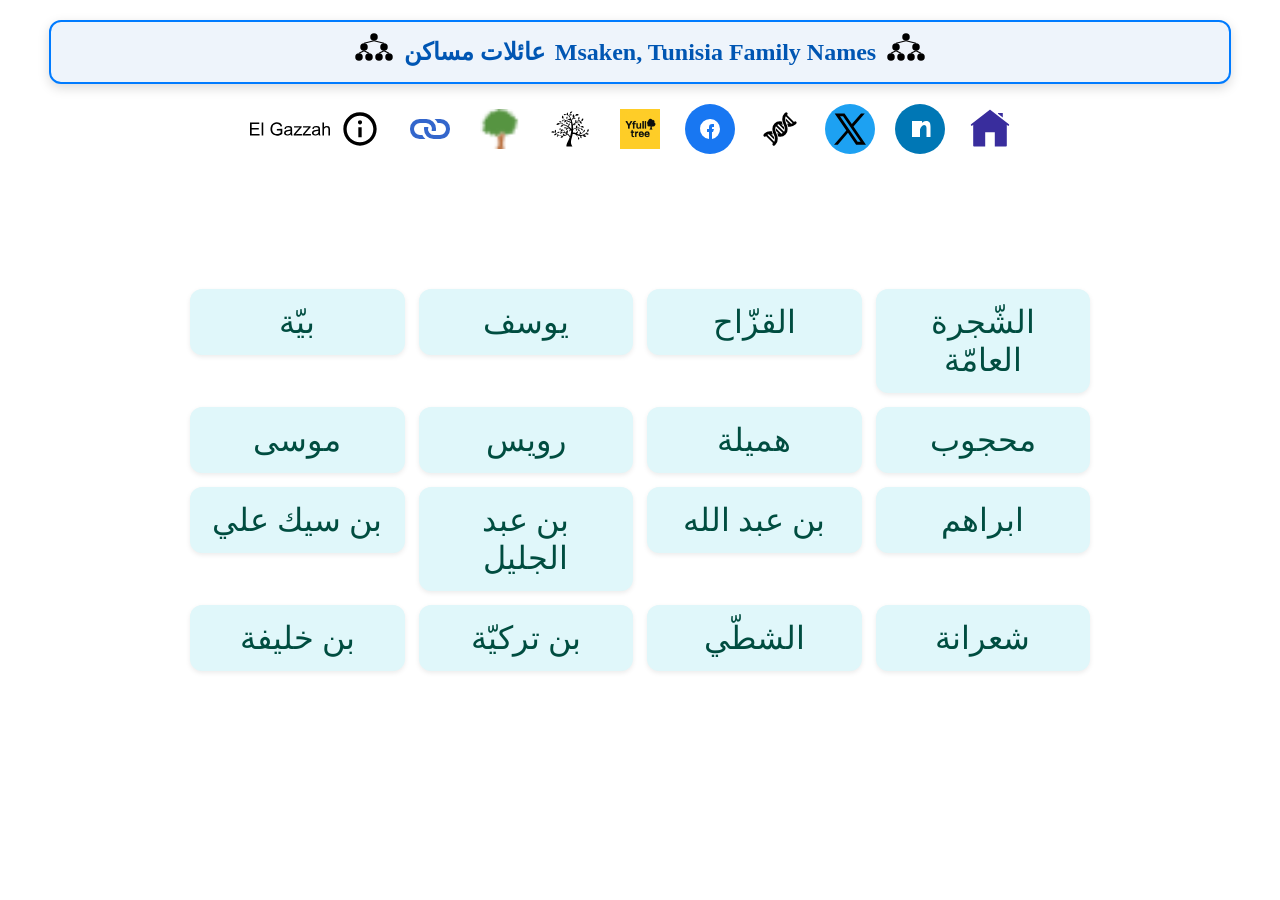
<file: index.html>
<!DOCTYPE html>
<html lang="ar">

<head>
    <!-- Google tag (gtag.js) -->
    <script async src="https://www.googletagmanager.com/gtag/js?id=G-KZGCHS2XLH"></script>
    <script src="js/site-header.js?id=287007"></script>
    <script>
        window.dataLayer = window.dataLayer || [];
        function gtag() { dataLayer.push(arguments); }
        gtag('js', new Date());

        gtag('config', 'G-KZGCHS2XLH');
    </script>
    <meta charset="UTF-8">
    <title>Msaken Family Tree, Tunisia</title>
    <link rel="stylesheet" href="css/style-main.css">
</head>

<body>
    <site-header></site-header>
    <div class="table-container">
        <main class="trees-links">

            
            <div class="tree-link"><a href="msaken_tree.html?tree=baya">بيّة</a></div>
            <div class="tree-link"><a href="msaken_tree.html?tree=youssef">يوسف</a></div>            
            <div class="tree-link"><a href="msaken_tree.html?tree=gazzah"> القزّاح</a></div>
            <div class="tree-link"><a href="msaken_tree.html">الشّجرة العامّة</a></div>
            



            <div class="tree-link"><a href="msaken_tree.html?tree=moussa">موسى</a></div>    
            <div class="tree-link"><a href="msaken_tree.html?tree=rouis">رويس</a></div>
            <div class="tree-link"><a href="msaken_tree.html?tree=hamila">هميلة</a></div>
            <div class="tree-link"><a href="msaken_tree.html?tree=mahjoub">محجوب</a></div>

            <div class="tree-link"><a href="msaken_tree.html?tree=bensikali">بن سيك علي</a></div>
            <div class="tree-link"><a href="msaken_tree.html?tree=benadeljelil">بن عبد الجليل</a></div>
            <div class="tree-link"><a href="msaken_tree.html?tree=benabdallah">بن عبد الله</a></div>
            <div class="tree-link"><a href="msaken_tree.html?tree=braham">ابراهم</a></div>

            <div class="tree-link"><a href="msaken_tree.html?tree=benkahlifa">بن خليفة</a></div>
            <div class="tree-link"><a href="msaken_tree.html?tree=benturkia">بن تركيّة</a></div>
            <div class="tree-link"><a href="msaken_tree.html?tree=chatti"> الشطّي</a></div>
            <div class="tree-link"><a href="msaken_tree.html?tree=chatti"> شعرانة</a></div>


        </main>
    </div>

</body>

</html>
</file>
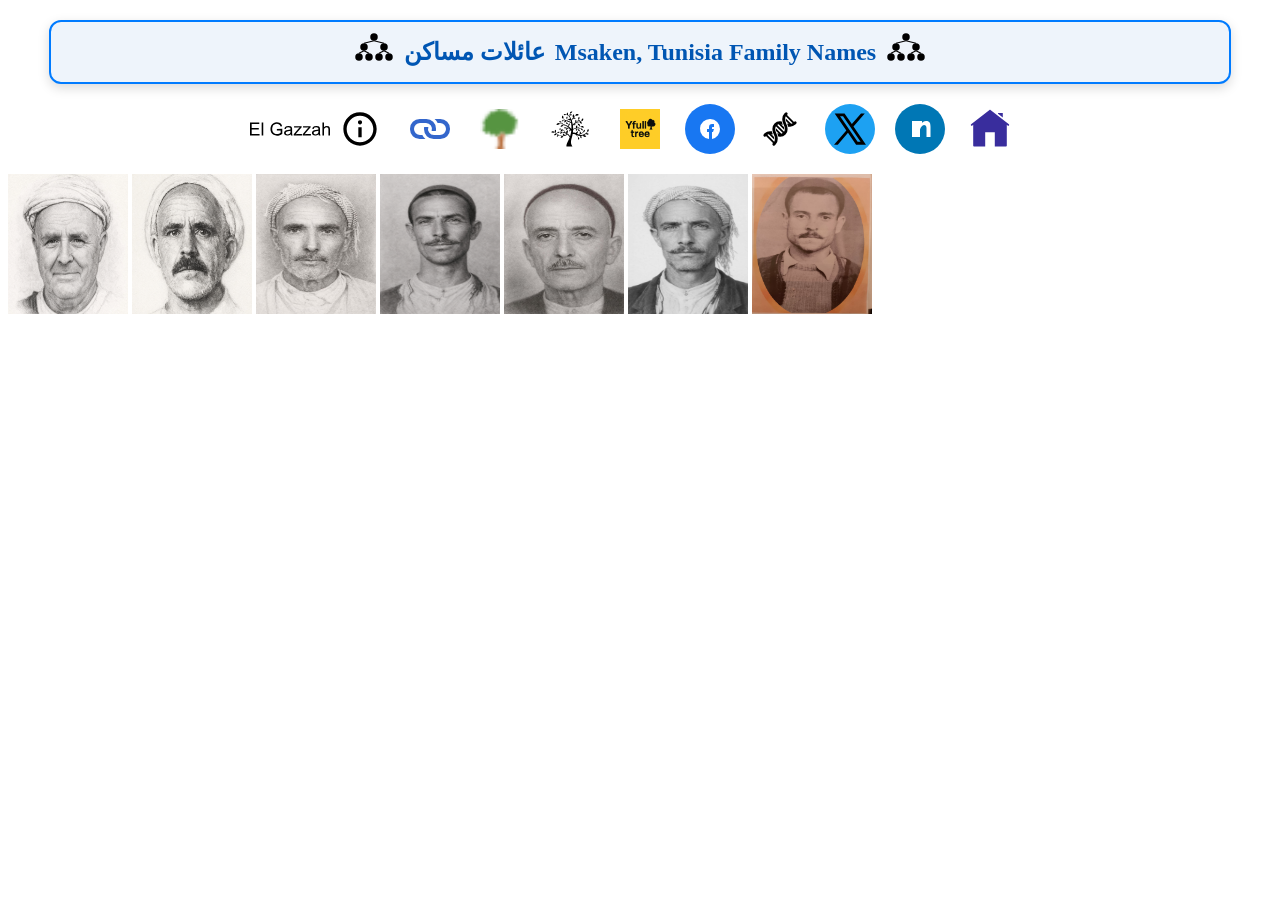
<file: gazzah_persons.html>
<html>
    <head>
         <script src="js/site-header.js"></script>
    </head>
    <body>
        <site-header></site-header>
    <img src="persons\haj_mahmoud_gazzah-02.png" width="120" height="140">
    <img src="persons\mohamed_sghaier_gazzah-02.png" width="120" height="140">
    <img src="persons\salah_gazzah.png" width="120" height="140" >   
    <img src="persons\othmen_gazzah-02.png" width="120" height="140">
    <img src="persons\ahmed_gazzah-01.png" width="120" height="140">
    <img src="persons\belqacem_gazzah.jpg" width="120" height="140">
    <img src="persons\mohamed_gazzah.jpg" width="120" height="140">
    </body>
</html>
</file>
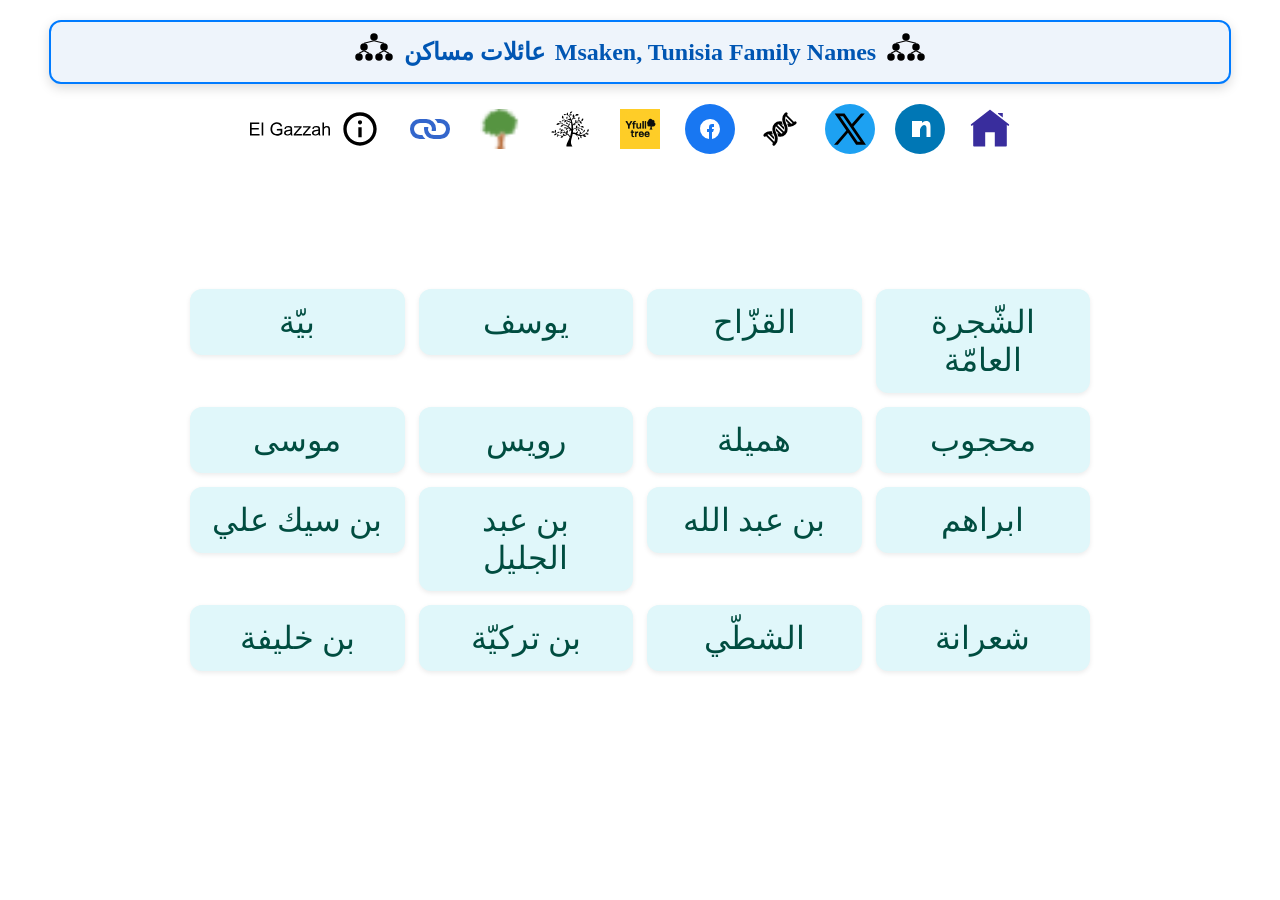
<file: index01.html>
<!DOCTYPE html>
<html lang="ar">

<head>
    <!-- Google tag (gtag.js) -->
    <script async src="https://www.googletagmanager.com/gtag/js?id=G-KZGCHS2XLH"></script>
    <script src="js/site-header.js"></script>
    <script>
        window.dataLayer = window.dataLayer || [];
        function gtag() { dataLayer.push(arguments); }
        gtag('js', new Date());

        gtag('config', 'G-KZGCHS2XLH');
    </script>
    <meta charset="UTF-8">
    <title>Msaken Family Tree, Tunisia</title>
    <link rel="stylesheet" href="css/style-main.css">
</head>

<body>
    <site-header></site-header>
    <div class="table-container">
        <main class="trees-links">

            
            <div class="tree-link"><a href="msaken_tree.html?tree=baya">بيّة</a></div>
            <div class="tree-link"><a href="msaken_tree.html?tree=youssef">يوسف</a></div>            
            <div class="tree-link"><a href="msaken_tree.html?tree=gazzah"> القزّاح</a></div>
            <div class="tree-link"><a href="msaken_tree.html">الشّجرة العامّة</a></div>
            



            <div class="tree-link"><a href="msaken_tree.html?tree=moussa">موسى</a></div>    
            <div class="tree-link"><a href="msaken_tree.html?tree=rouis">رويس</a></div>
            <div class="tree-link"><a href="msaken_tree.html?tree=hamila">هميلة</a></div>
            <div class="tree-link"><a href="msaken_tree.html?tree=mahjoub">محجوب</a></div>

            <div class="tree-link"><a href="msaken_tree.html?tree=bensikali">بن سيك علي</a></div>
            <div class="tree-link"><a href="msaken_tree.html?tree=benadeljelil">بن عبد الجليل</a></div>
            <div class="tree-link"><a href="msaken_tree.html?tree=benabdallah">بن عبد الله</a></div>
            <div class="tree-link"><a href="msaken_tree.html?tree=braham">ابراهم</a></div>

            <div class="tree-link"><a href="msaken_tree.html?tree=benkahlifa">بن خليفة</a></div>
            <div class="tree-link"><a href="msaken_tree.html?tree=benturkia">بن تركيّة</a></div>
            <div class="tree-link"><a href="msaken_tree.html?tree=chatti"> الشطّي</a></div>
            <div class="tree-link"><a href="msaken_tree.html?tree=chatti"> شعرانة</a></div>


        </main>
    </div>

</body>

</html>
</file>
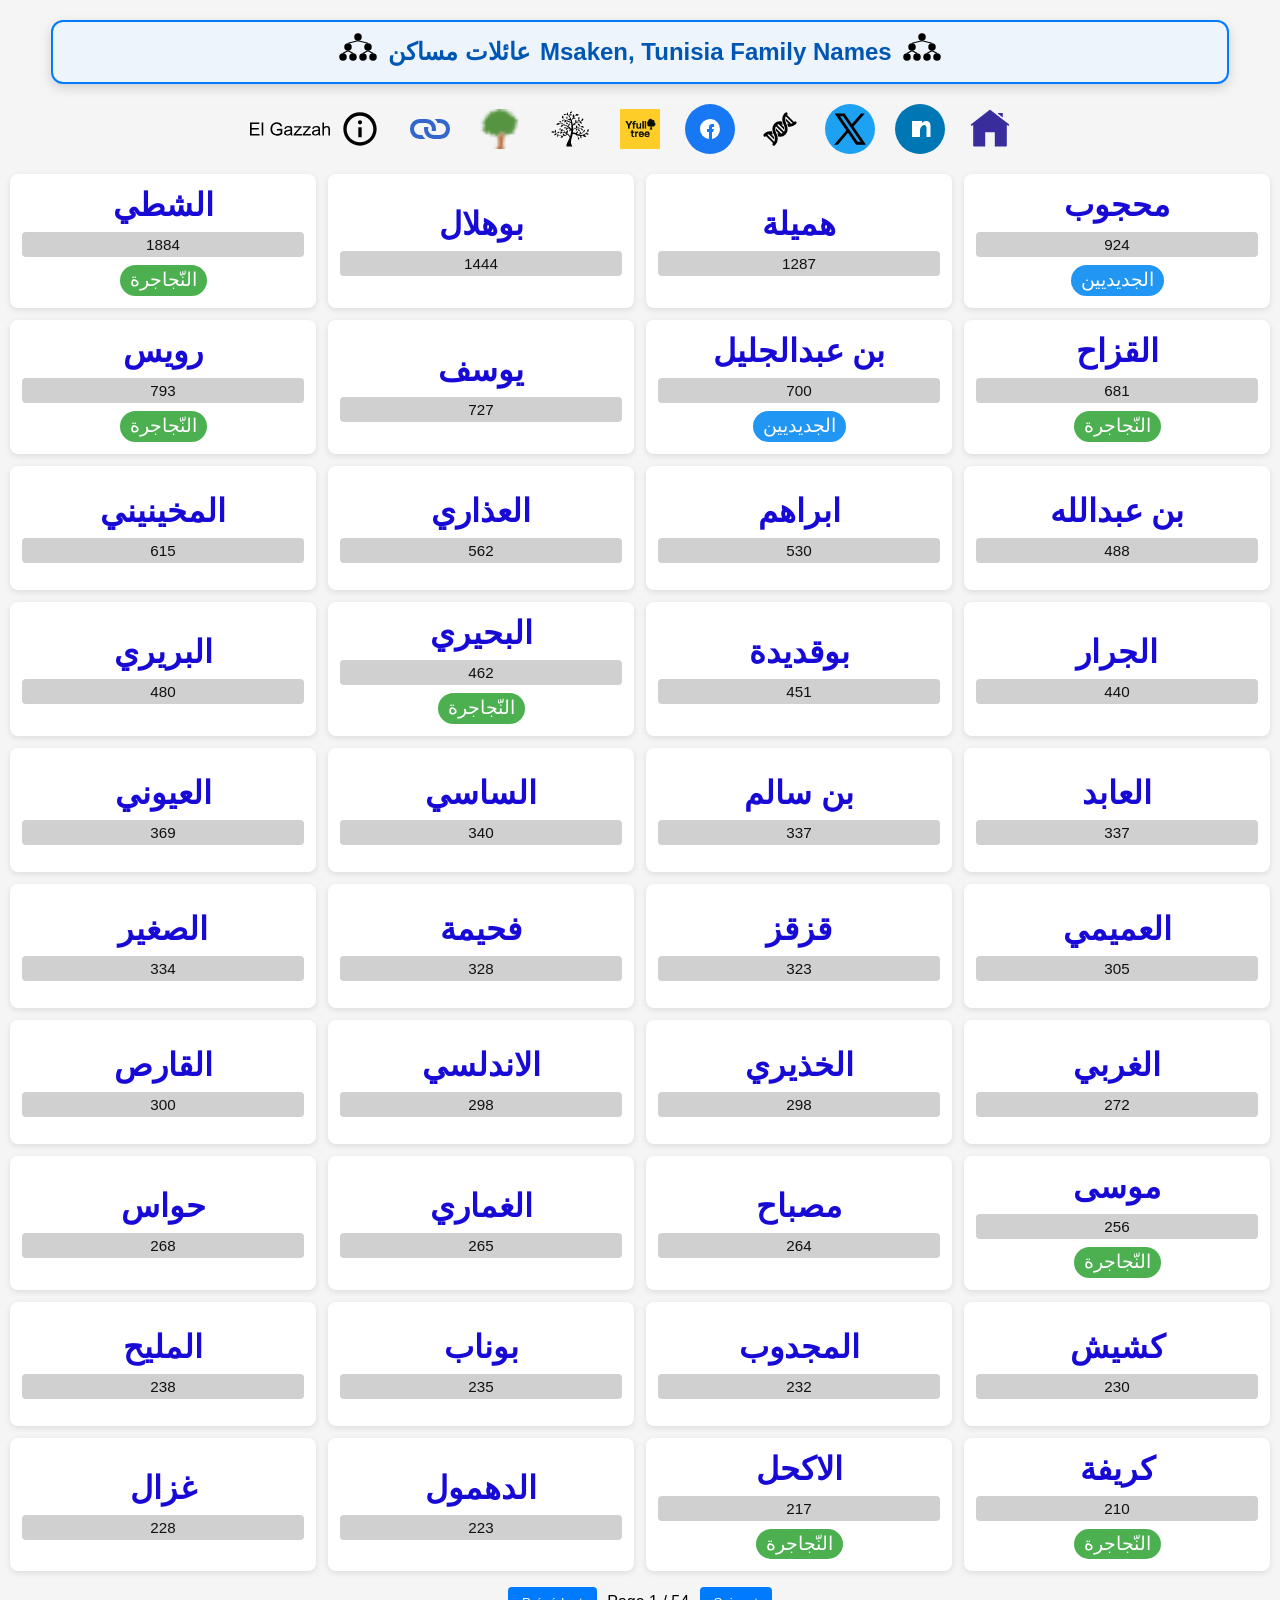
<file: index02.html>
<!DOCTYPE html>
<html lang="fr">
<head>
  <meta charset="UTF-8">
  <title>Msaken Family Names</title>
  <link rel="stylesheet" href="css/names_resp.css?id=500">
   <script async src="https://www.googletagmanager.com/gtag/js?id=G-KZGCHS2XLH"></script>
    <script src="js/site-header.js"></script>
    <script>
        window.dataLayer = window.dataLayer || [];
        function gtag() { dataLayer.push(arguments); }
        gtag('js', new Date());

        gtag('config', 'G-KZGCHS2XLH');
    </script>
    <meta charset="UTF-8">
</head>
<body>
<site-header></site-header>
  <div id="error" class="error"></div>

  <div id="namesTable" class="names-grid"></div>

  <div class="pagination">
    <button onclick="prevPage()">Précédent</button>
    <span id="pageInfo"></span>
    <button onclick="nextPage()">Suivant</button>
  </div>

  <script src="js/names_resp.js?id=25"></script>
</body>
</html>
</file>
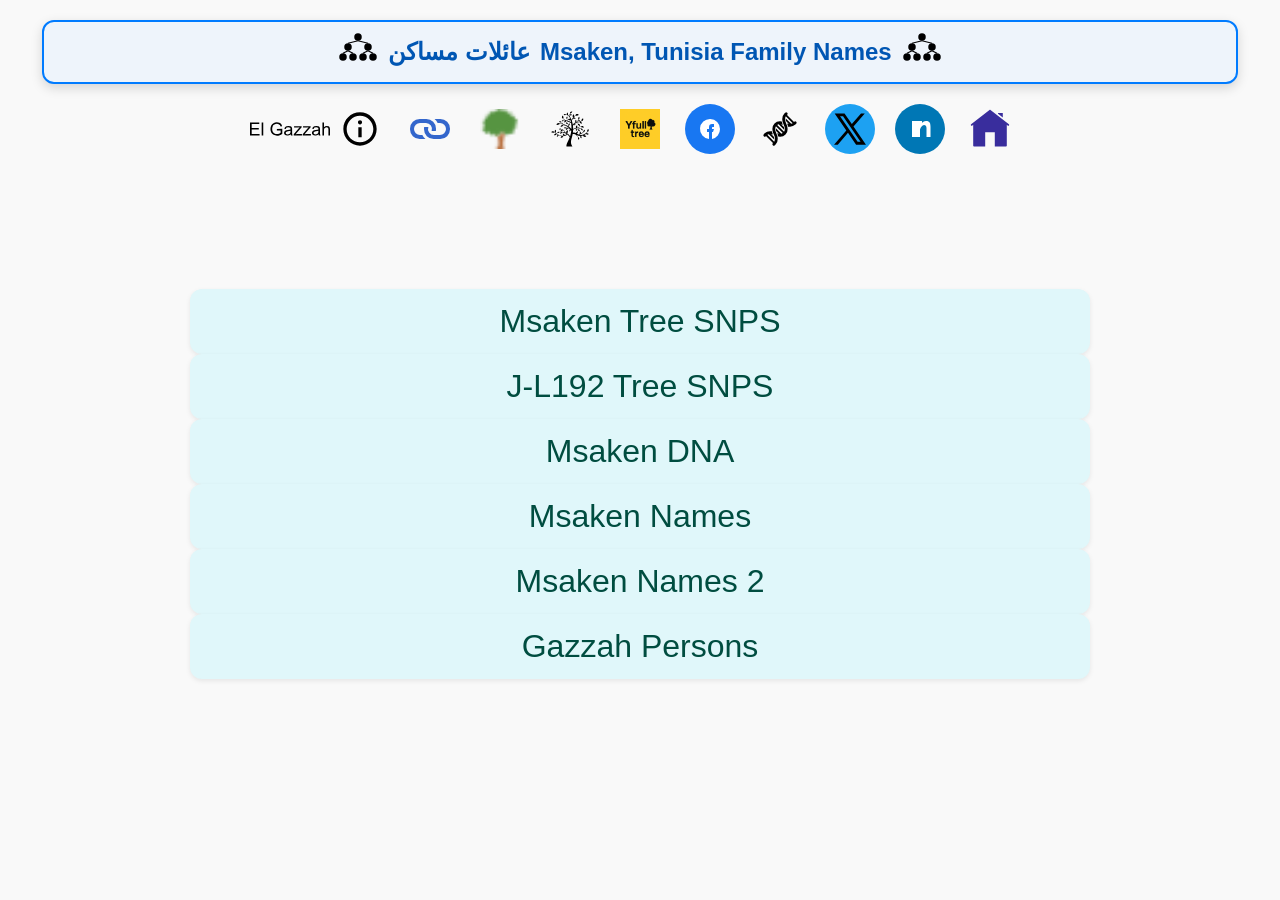
<file: links.html>
<!DOCTYPE html>
<html lang="fr">

<head>
    <script async src="https://www.googletagmanager.com/gtag/js?id=G-KZGCHS2XLH"></script>
    <script src="js/site-header.js"></script>
    <meta charset="UTF-8">
    <meta name="viewport" content="width=device-width, initial-scale=1.0">
    <title>Liens des arbres</title>

    <!-- On importe tes feuilles de style existantes -->
    <link rel="stylesheet" href="css/style-tree.css">
    <link rel="stylesheet" href="css/header.css">
    <link rel="stylesheet" href="css/style-main.css">
</head>

<body>
    <site-header></site-header>

    <div class="table-container">
        

        <div class="links-page">

            <div class="tree-link">
                <a
                    href="msaken_snps.html" >

                    Msaken Tree SNPS </a>
            </div>

             <div class="tree-link">
                <a
                    href="msaken__root_snps.html" >

                    J-L192 Tree SNPS </a>
            </div>


            <div class="tree-link">
                <a
                    href=" https://kamelgazzah.github.io/dna/" target="_blank">

                    Msaken DNA </a>
            </div>

            <div class="tree-link">
                <a
                    href="names.html" >

                    Msaken Names </a>
            </div>

            <div class="tree-link">
                <a
                    href="names_msk_resp.html" >

                    Msaken Names 2 </a>
            </div>


            <div class="tree-link">
                <a
                    href="gazzah_persons" >

                    Gazzah Persons </a>
            </div>


           

           


        </div>
    </div>
</body>

</html>
</file>
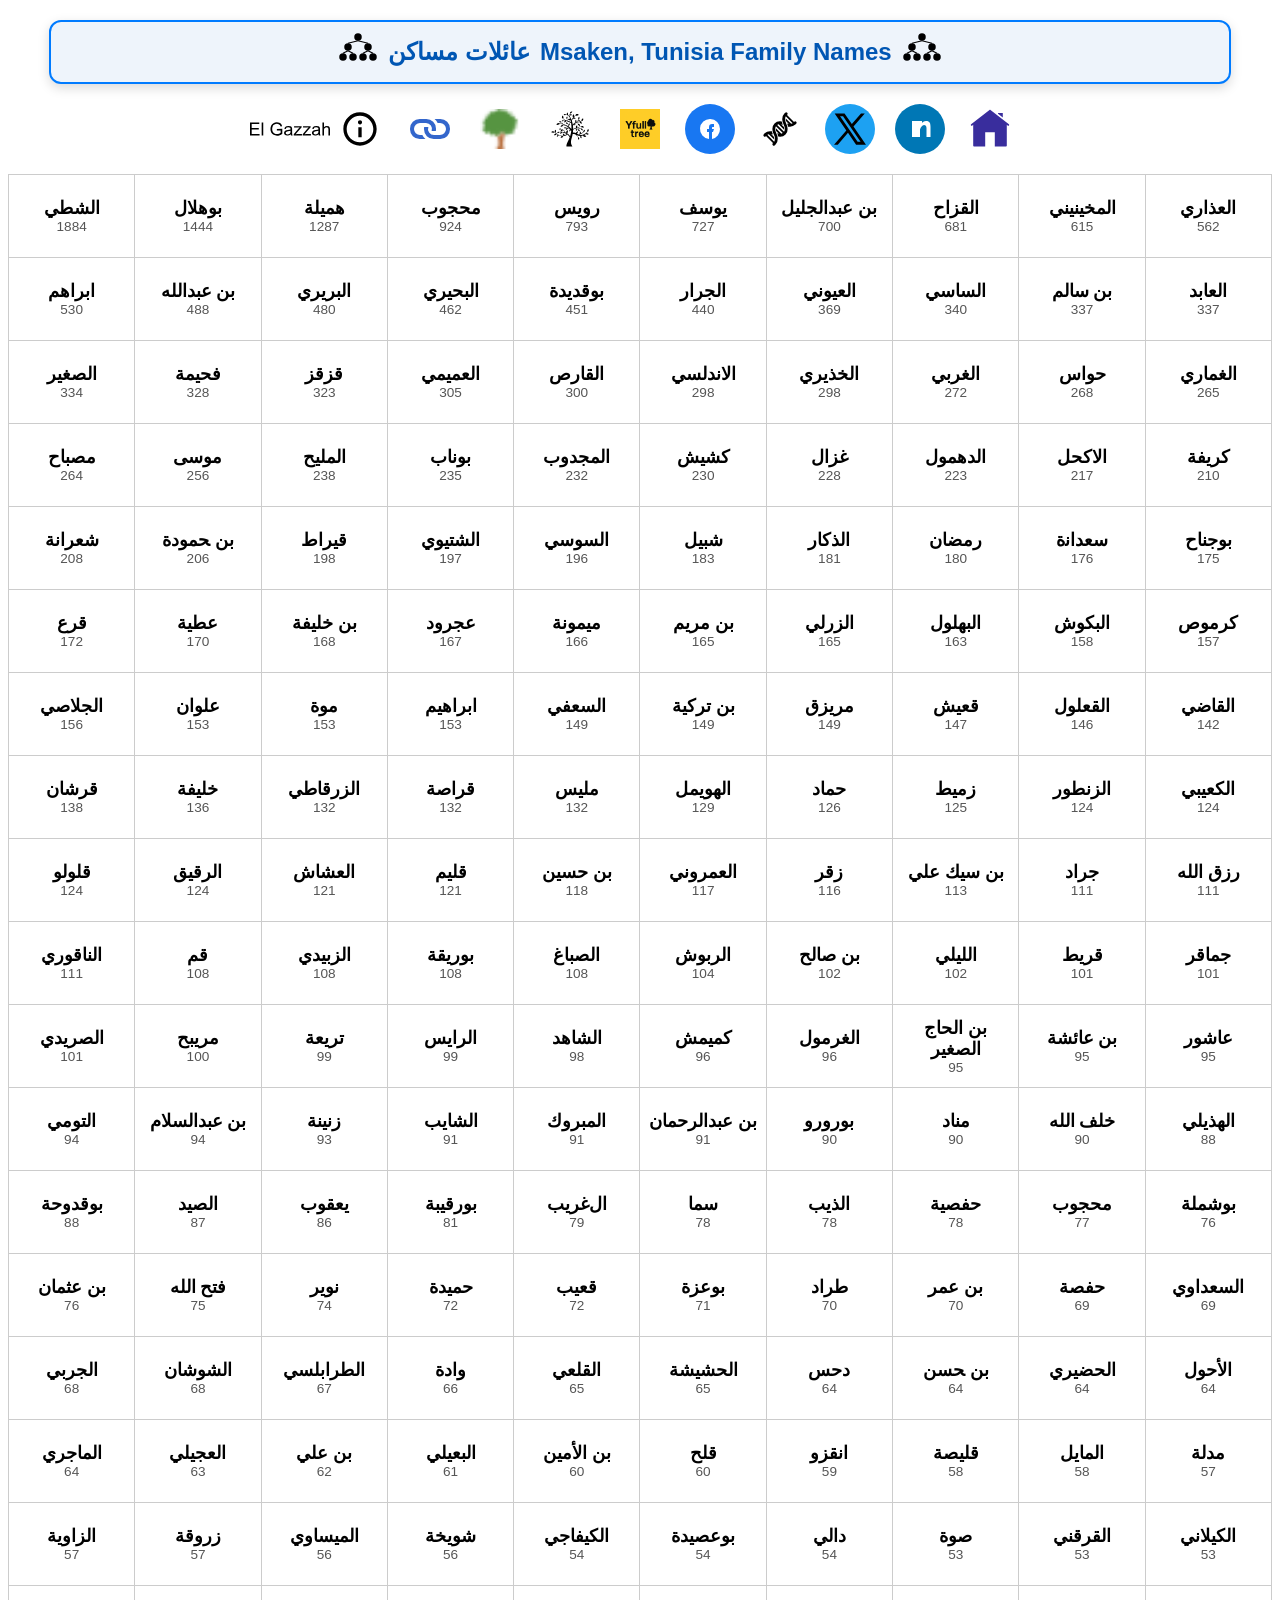
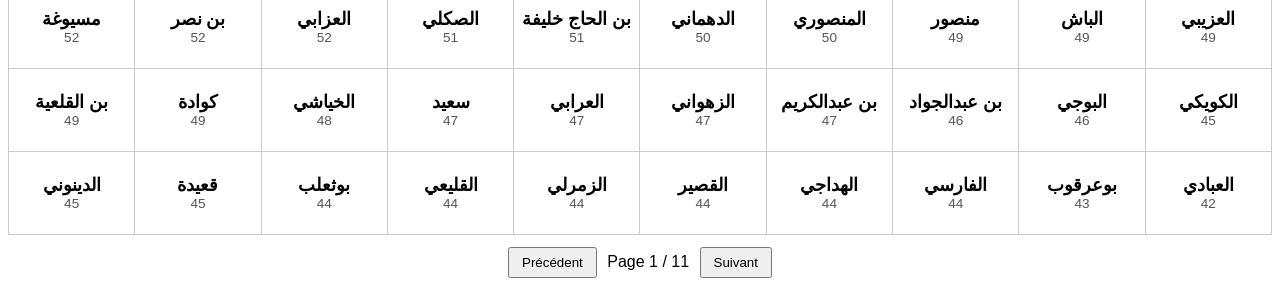
<file: names.html>
<!DOCTYPE html>
<html lang="fr">

<head>
    <meta charset="UTF-8">
    <title>Names Table</title>
    <link rel="stylesheet" href="css/names.css">
    <script async src="https://www.googletagmanager.com/gtag/js?id=G-KZGCHS2XLH"></script>
    <script src="js/site-header.js"></script>
    <script>
        window.dataLayer = window.dataLayer || [];
        function gtag() { dataLayer.push(arguments); }
        gtag('js', new Date());

        gtag('config', 'G-KZGCHS2XLH');
    </script>
    <meta charset="UTF-8">
    <title>Msaken Family Tree, Tunisia</title>
</head>

<body>
     <site-header></site-header>

    <div id="error" class="error"></div>

    <table id="namesTable"></table>

    <div class="pagination">
        <button onclick="prevPage()">Précédent</button>
        <span id="pageInfo"></span>
        <button onclick="nextPage()">Suivant</button>
    </div>

    <script src="js/names.js?id=77"></script>
</body>

</html>
</file>
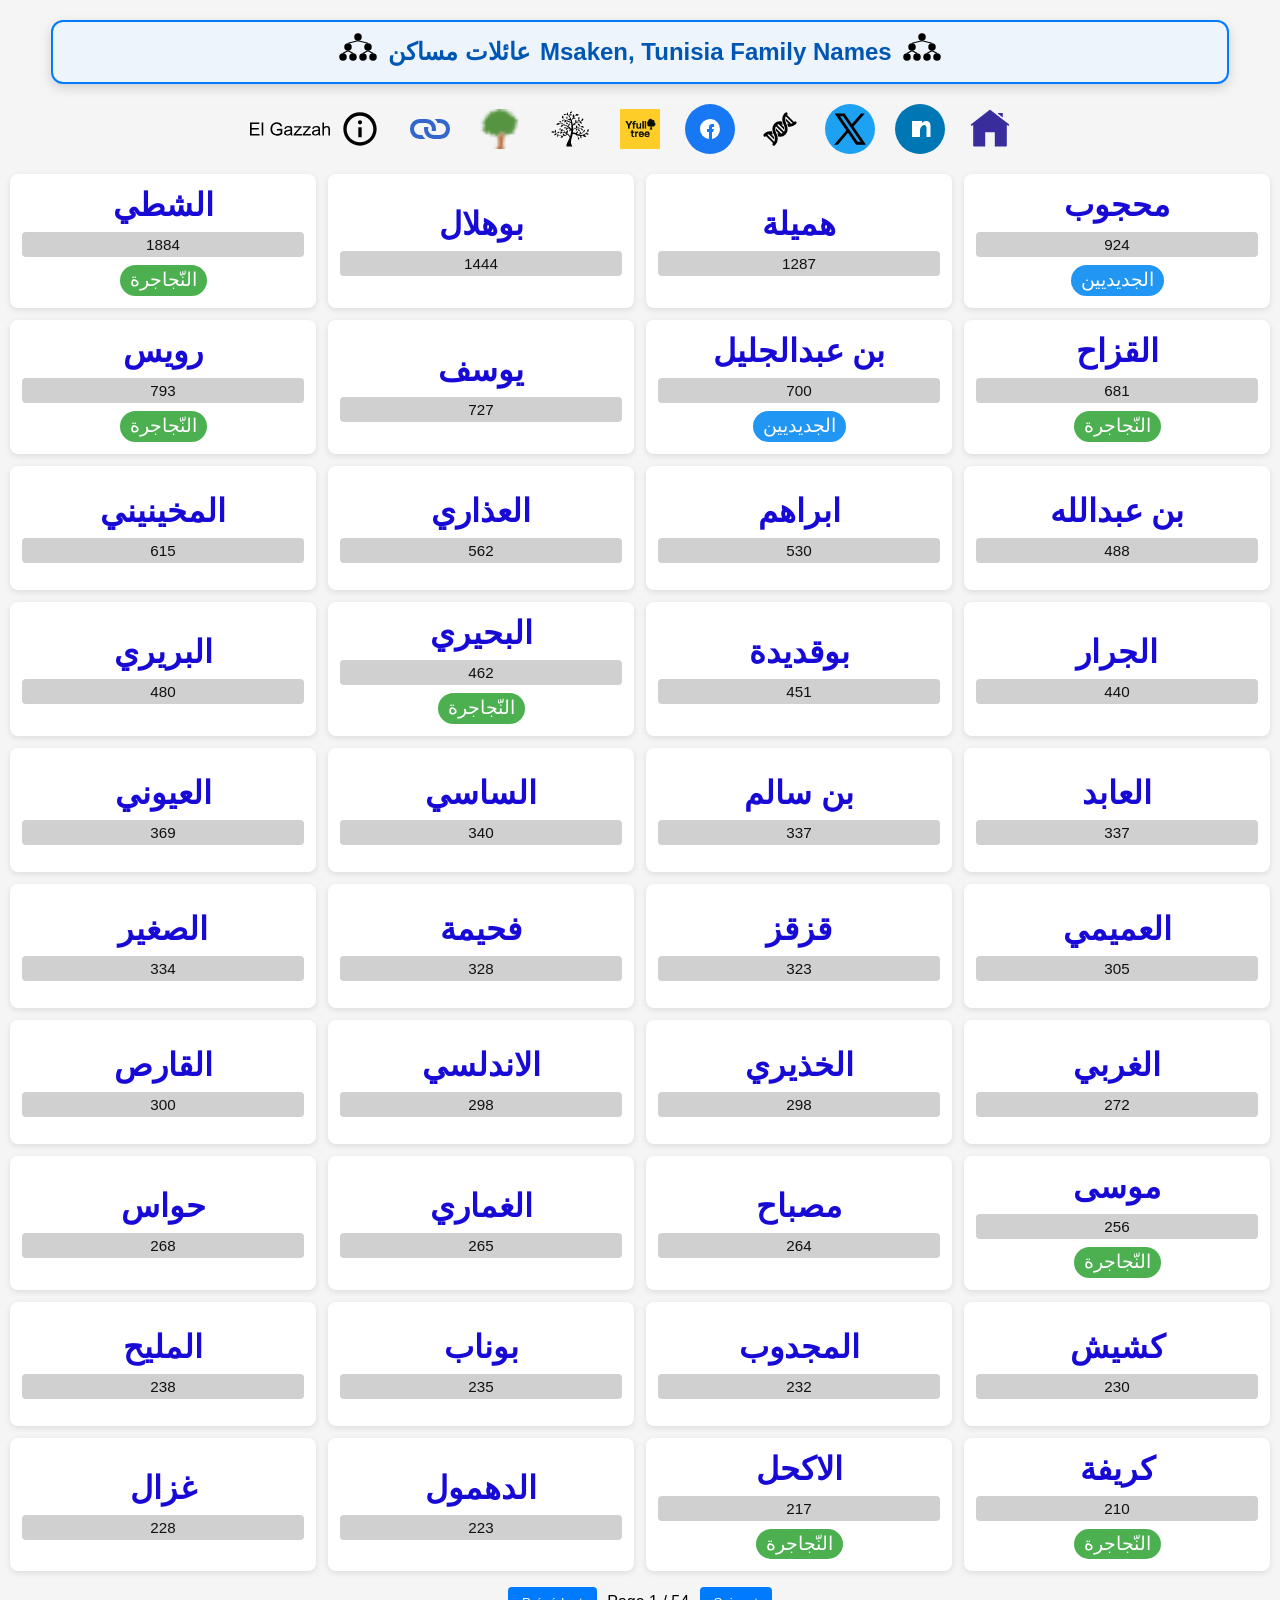
<file: names_msk_resp.html>
<!DOCTYPE html>
<html lang="fr">
<head>
  <meta charset="UTF-8">
  <title>Msaken Family Names</title>
  <link rel="stylesheet" href="css/names_resp.css?id=500">
   <script async src="https://www.googletagmanager.com/gtag/js?id=G-KZGCHS2XLH"></script>
    <script src="js/site-header.js"></script>
    <script>
        window.dataLayer = window.dataLayer || [];
        function gtag() { dataLayer.push(arguments); }
        gtag('js', new Date());

        gtag('config', 'G-KZGCHS2XLH');
    </script>
    <meta charset="UTF-8">
</head>
<body>
<site-header></site-header>
<div id="user-status" style="position:absolute; top:10px; right:10px;"></div>
  <div id="error" class="error"></div>

  <div id="namesTable" class="names-grid"></div>

  <div class="pagination">
    <button onclick="prevPage()">Précédent</button>
    <span id="pageInfo"></span>
    <button onclick="nextPage()">Suivant</button>
  </div>

  <script src="js/names_resp.js?id=25"></script>
  
</body>
</html>
</file>
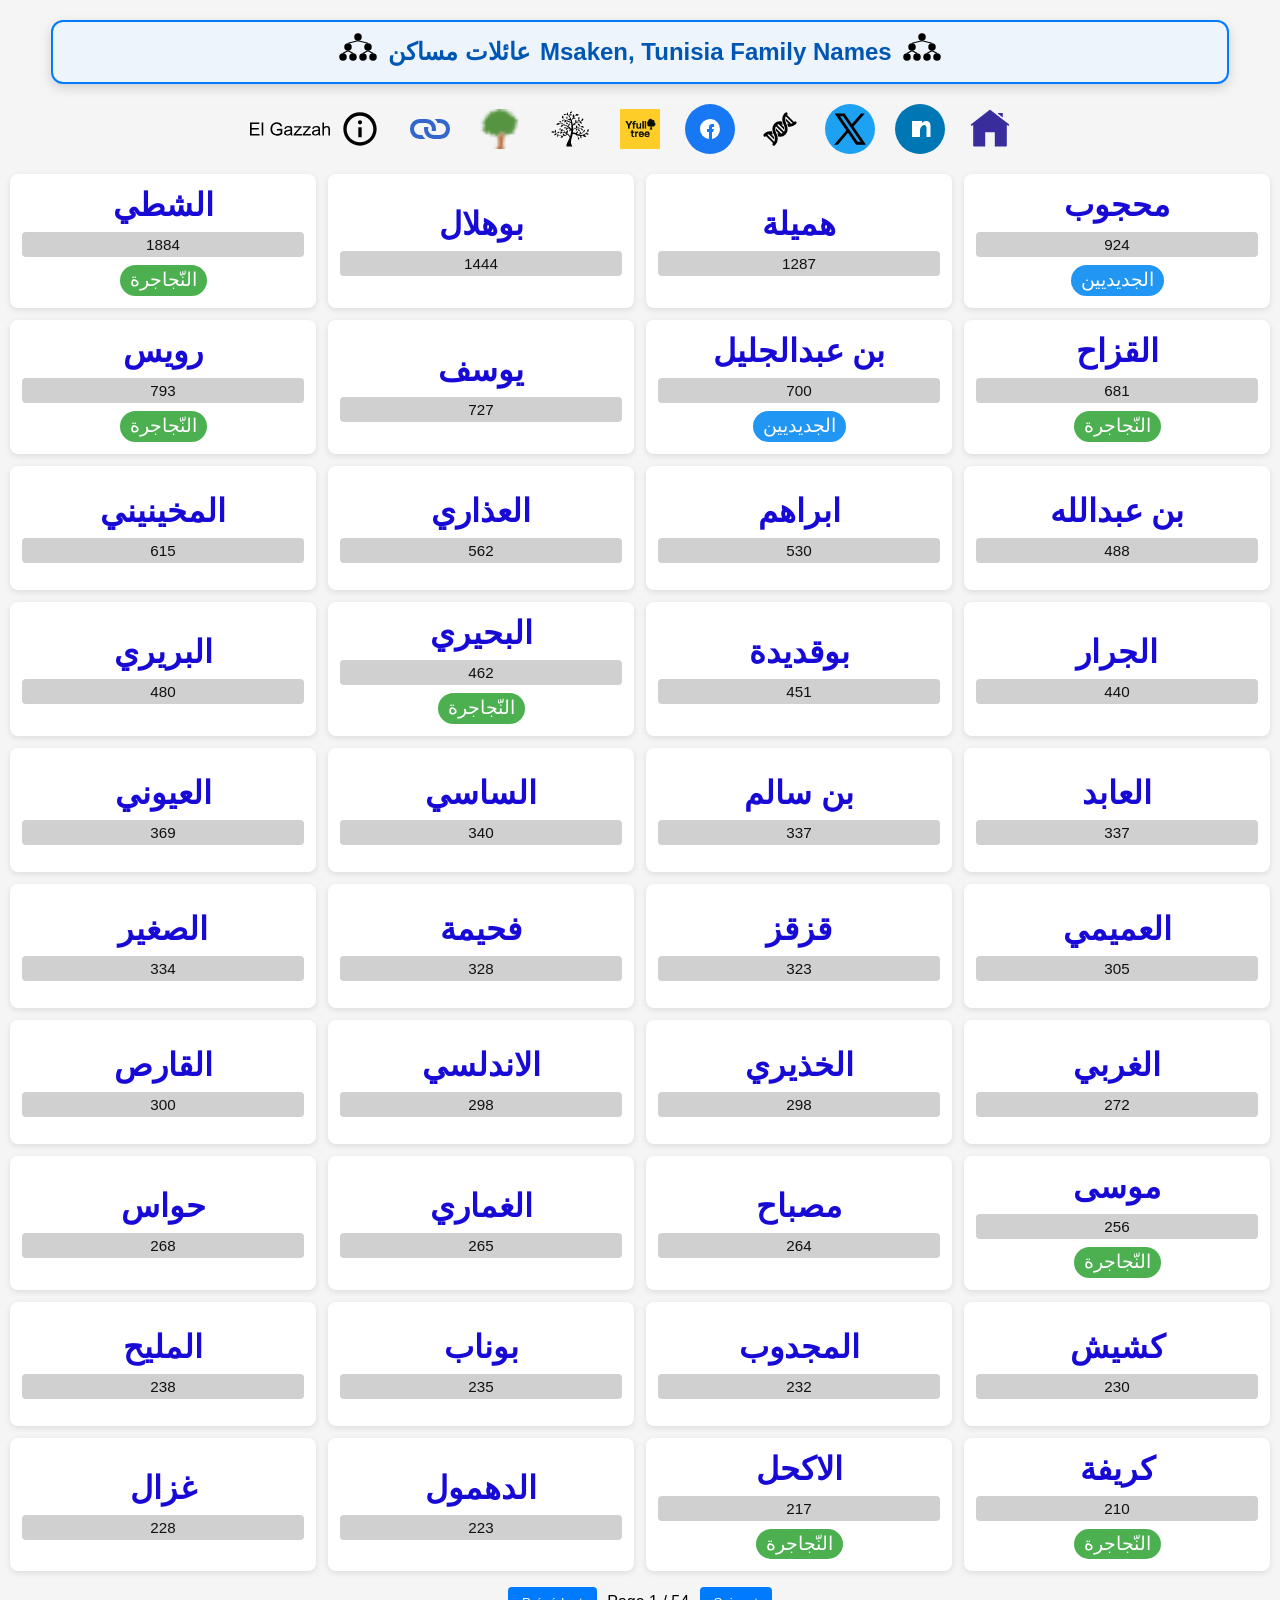
<file: names_resp.html>
<!DOCTYPE html>
<html lang="fr">
<head>
  <meta charset="UTF-8">
  <title>Msaken Family Names</title>
  <link rel="stylesheet" href="css/names_resp.css?id=500">
   <script async src="https://www.googletagmanager.com/gtag/js?id=G-KZGCHS2XLH"></script>
    <script src="js/site-header.js"></script>
    <script>
        window.dataLayer = window.dataLayer || [];
        function gtag() { dataLayer.push(arguments); }
        gtag('js', new Date());

        gtag('config', 'G-KZGCHS2XLH');
    </script>
    <meta charset="UTF-8">
</head>
<body>
<site-header></site-header>
  <div id="error" class="error"></div>

  <div id="namesTable" class="names-grid"></div>

  <div class="pagination">
    <button onclick="prevPage()">Précédent</button>
    <span id="pageInfo"></span>
    <button onclick="nextPage()">Suivant</button>
  </div>

  <script src="js/names_resp.js?id=25"></script>
</body>
</html>
</file>
<file: css/style-main.css>
/* Style pour la page des liens vers les arbres */
/* Conteneur des liens */
/* Grille des liens */
.trees-links {
    display: grid;
    grid-template-columns: repeat(auto-fill, minmax(170px, 1fr));
    gap: 14px;
}

/* Style des blocs liens */
.tree-link a {
    display: block;
    padding: 14px 18px;
    background: #e0f7fa;
    border-radius: 12px;
    text-decoration: none;
    color: #004d40;
    font-size: 2rem !important;
    text-align: center;
    box-shadow: 0 2px 5px rgba(0, 0, 0, 0.08);
    transition: background 0.2s, transform 0.15s;
}

.tree-link a:hover {
    background: #b2ebf2;
    transform: scale(1.05);
}

/* Conteneur principal : collé en haut */
.table-container {
    max-width: 900px;
    margin: 130px auto 20px;
    /* espace sous le header */
    padding: 5px;
    display: flex;
    flex-direction: column;
    justify-content: flex-start;
    /* alignement en haut vertical */
}

/* ———————— RESPONSIVE ———————— */

/* Mobile : 3 par ligne + boutons plus grands */
@media (max-width: 768px) {
    .trees-links {
        grid-template-columns: repeat(3, 1fr);
    }

    .tree-link a {
        padding: 18px 10px;
        font-size: 1.7rem !important;  /* un peu réduit, mais lisible */
    }

    .table-container {
        margin-top: 160px;
    }
}
</file>
<file: css/names_resp.css>
body {
  font-family: Arial, sans-serif;
  margin: 10px;
  background-color: #f5f5f5;
}

.error {
  color: red;
  margin-bottom: 10px;
}

.names-grid {
  display: grid;
  gap: 12px;
  /* plus d’espace entre cellules */
}

.name-cell {
  background-color: #ffffff;
  /* fond clair */
  border-radius: 8px;
  box-shadow: 0 2px 6px rgba(0, 0, 0, 0.1);
  /* ombre douce */
  text-align: center;
  padding: 12px;
  min-height: 100px;
  display: flex;
  flex-direction: column;
  justify-content: center;
  transition: transform 0.2s ease;
}

.name-cell:hover {
  transform: translateY(-3px);
  /* effet hover léger */
}

.nom {
  font-weight: bold;
  font-size: clamp(1.8em, 2.5vw, 2em);
  margin-bottom: 8px;
  color: #1709d6;
}

.nom.link {
  color: #007BFF;
  background-color: gold;
  text-decoration: none;
}

.nom.link:hover {
  text-decoration: underline;
}

.number {
  background-color: #d0d0d0;
  /* fond un peu foncé */
  color: #111;
  border-radius: 4px;
  padding: 4px 6px;
  font-size: 0.95em;
  display: inline-block;
  min-width: 40px;
}

.pagination {
  margin-top: 16px;
  text-align: center;
}

button {
  padding: 8px 14px;
  margin: 0 6px;
  border: none;
  border-radius: 4px;
  background-color: #007BFF;
  color: white;
  cursor: pointer;
  transition: background-color 0.2s ease;
}

.qsars {
  margin-top: 8px;
  display: flex;
  flex-wrap: wrap;
  gap: 6px;
  justify-content: center;
}


.qsar {
  padding: 2px 10px;
  border-radius: 999px;
  /* pilule */
  color: white;
  font-size: 1.2em;
  white-space: nowrap;
  /* pas de retour à la ligne */
  display: inline-flex;
  /* s’adapte au contenu */
  align-items: center;
  justify-content: center;
  line-height: 1.4;
}


button:hover {
  background-color: #0056b3;
}

/* Media queries pour mobile */
@media (max-width: 1024px) {
  .names-grid {
    grid-template-columns: repeat(5, 1fr);
  }
}

@media (max-width: 600px) {
  .names-grid {
    grid-template-columns: repeat(2, 1fr);
  }

  .name-cell {
    min-height: 80px;
    padding: 8px;
  }

  .nom {
    font-size: 1em;
  }

  .number {
    font-size: 0.9em;
    min-width: 30px;
  }
}
</file>
<file: css/style-tree.css>
body {
    margin: 0;
    background: #f9f9f9;
    font-family: Arial, sans-serif;
}

.header {
    display: flex;
    align-items: center;
    /* centre verticalement les éléments */
    justify-content: center;
    /* centre horizontalement */
    gap: 10px;
    /* espace réduit entre les éléments */
    font-weight: bold;
    color: #0056b3;

    background-color: #eef4fb;
    border: 2px solid #007bff;
    border-radius: 12px;
    box-shadow: 0 4px 12px rgba(0, 0, 0, 0.15);
    padding: 10px 20px;

    width: 90%;
    max-width: 1200px;
    margin: 20px auto;
    text-align: center;
    /* si le contenu est petit */
}

.header div {
    display: flex;
    align-items: center;
    /* centre verticalement le contenu interne */
    gap: 5px;
    /* petit espace entre texte et icône si besoin */
}

.header h1,
.header p {
    margin: 0;
    line-height: 1.2;
    /* réduit l’espace vertical à l’intérieur du texte */
}

/* Ajuster le line-height des textes */
.header h1,
h2,
h3,
h4,
h5 {
    margin: 0;
    line-height: 1.1;
    /* réduit l’espace vertical autour du texte */
    font-size: 1.5em;
}

.header p {
    margin: 0;
    line-height: 1.1;
    /* réduit l’espace vertical autour du texte */
    font-size: 1em;
    color: #333;
}

.header-text {
    display: flex;
    flex-direction: column;
    align-items: center;
    justify-content: center;
    gap: 3px;
    /* réduit l’espace entre titre et sous-titre */
}

.header-text h1 {
    margin: 0;
    font-size: 1.2em;
}

.header-text p {
    margin: 0;
    font-size: 0.9em;
    color: #333;
}


#tree {
    width: 99%;
    /*max-width: 1200px;*/
    /* largeur maximale pour grands écrans */
    margin: 20px auto;
    /* centré horizontalement avec un peu d’espace vertical */
    padding: 15px;
    /* espace intérieur pour le contenu */
    min-height: 300px;
    /* hauteur minimale */
    overflow: auto;

    /* style du cadre et fond */
    background-color: #f0f8ff;
    border: 2px solid #007bff;
    border-radius: 12px;
    box-shadow: 0 4px 12px rgba(0, 0, 0, 0.15);
}


.node {
    width: 80px;
    height: 60px;
    padding: 5px;
    border-radius: 20px;
    border: 1px solid #999;
    background: #fff;
    box-shadow: 2px 2px 5px rgba(0, 0, 0, 0.1);
    text-align: center;
    font-weight: bold;
    color: blue;
    transition: 0.2s ease;
    display: flex;
    align-items: center;
    justify-content: center;
    overflow: hidden;
    white-space: nowrap;
    text-overflow: ellipsis;
    position: relative;
}

.node:hover {
    transform: scale(1.05);
    background: #e3f2fd;
    cursor: pointer;
}

.male {
    border-color: #007bff;
    background-color: #eaedf0;
}

.female {
    border-color: #e83e8c;
    background-color: rgb(239, 233, 234);
}


.popup-person {
    position: absolute;
    background: #fff;
    border: 1px solid #888;
    border-radius: 8px;
    padding: 10px 14px;
    box-shadow: 0 4px 12px rgba(0, 0, 0, 0.25);
    min-width: 180px;
    z-index: 9999;
    font-family: sans-serif;
    font-size: 14px;
}

.popup-person h3 {
    margin: 0 0 6px 0;
    font-size: 16px;
    color: #222;
}

.popup-person .close-btn {
    float: right;
    cursor: pointer;
    color: #999;
}

.popup-person .close-btn:hover {
    color: #000;
}

.node.has-hidden-children {
    background-color: #fff3b0;
    /* jaune clair */
    border-color: #f4c430;
    /* un peu plus voyant */
}

.social-links-container {
    display: flex;
    justify-content: center;
    gap: 20px;
    margin-bottom: 20px;
    /* un peu d’espace sous le header */
}

.social-links-container a {
    display: inline-flex;
    width: 50px;
    height: 50px;
    border-radius: 50%;
    align-items: center;
    justify-content: center;
    transition: all 0.3s ease;
    color: white;
    text-decoration: none;
    font-size: 24px;
}

/* Couleurs propres à chaque réseau */
.social-links-container a.facebook {
    background-color: #1877f2;
}

.social-links-container a.x {
    background-color: #1da1f2;
}

.social-links-container a.linkedin {
    background-color: #0077b5;
}

/* Effet hover */
.social-links-container a:hover {
    transform: scale(1.2);
    filter: brightness(1.2);
}

.social-links-container svg {
    width: 24px;
    height: 24px;
    fill: currentColor;
}

.toggle-btn {
    position: absolute;
    top: 44px;
    /* flotte au-dessus du nœud */
    left: 50%;
    /* centré horizontalement */
    transform: translateX(-50%);
    width: 22px;
    height: 22px;
    border-radius: 50%;
    border: 1px solid #555;
    background-color: #fff;
    color: #333;
    font-weight: bold;
    font-size: 14px;
    line-height: 20px;
    text-align: center;
    cursor: pointer;
    box-shadow: 1px 1px 3px rgba(0, 0, 0, 0.3);
    z-index: 10;
    user-select: none;
}

.toggle-btn:hover {
    background-color: #f0f0f0;
}


#popup-overlay {
    position: fixed;
    inset: 0;
    background: rgba(0,0,0,0.45);
    display: none;
    align-items: center;
    justify-content: center;
    padding: 15px;
    backdrop-filter: blur(3px);
    opacity: 0;
    transition: opacity 0.15s ease;
    z-index: 9999;
}

#popup-overlay.visible {
    opacity: 1;
}

#popup-content {
    background: #fff;
    max-width: 600px;
    width: 95%;
    max-height: 90vh;
    overflow-y: auto;
    border-radius: 12px;
    box-shadow: 0 6px 20px rgba(0,0,0,0.25);
    padding: 20px;
    position: relative;
    animation: popupZoom 0.2s ease;
}

@keyframes popupZoom {
    from { transform: scale(0.8); opacity: 0; }
    to   { transform: scale(1); opacity: 1; }
}

.popup-close-btn {
    position: absolute;
    top: 8px;
    right: 10px;
    border: none;
    background: none;
    font-size: 22px;
    cursor: pointer;
    color: #444;
}

.popup-close-btn:hover {
    color: #000;
}

.popup-loader {
    text-align: center;
    font-size: 18px;
    padding: 20px;
}
</file>
<file: css/header.css>
body {
    margin: 0;
    background: #f9f9f9;
    font-family: Arial, sans-serif;
}

.header {
    display: flex;
    align-items: center;
    /* centre verticalement les éléments */
    justify-content: center;
    /* centre horizontalement */
    gap: 10px;
    /* espace réduit entre les éléments */
    font-weight: bold;
    color: #0056b3;

    background-color: #eef4fb;
    border: 2px solid #007bff;
    border-radius: 12px;
    box-shadow: 0 4px 12px rgba(0, 0, 0, 0.15);
    padding: 10px 20px;

    width: 90%;
    max-width: 1200px;
    margin: 20px auto;
    text-align: center;
    /* si le contenu est petit */
}

.header div {
    display: flex;
    align-items: center;
    /* centre verticalement le contenu interne */
    gap: 5px;
    /* petit espace entre texte et icône si besoin */
}

.header h1,
.header p {
    margin: 0;
    line-height: 1.2;
    /* réduit l’espace vertical à l’intérieur du texte */
}

/* Ajuster le line-height des textes */
.header h1,
h2,
h3,
h4,
h5 {
    margin: 0;
    line-height: 1.1;
    /* réduit l’espace vertical autour du texte */
    font-size: 1.5em;
}

.header p {
    margin: 0;
    line-height: 1.1;
    /* réduit l’espace vertical autour du texte */
    font-size: 1em;
    color: #333;
}

.header-text {
    display: flex;
    flex-direction: column;
    align-items: center;
    justify-content: center;
    gap: 3px;
    /* réduit l’espace entre titre et sous-titre */
}

.header-text h1 {
    margin: 0;
    font-size: 1.2em;
}

.header-text p {
    margin: 0;
    font-size: 0.9em;
    color: #333;
}


#tree {
    width: 99%;
    /*max-width: 1200px;*/
    /* largeur maximale pour grands écrans */
    margin: 20px auto;
    /* centré horizontalement avec un peu d’espace vertical */
    padding: 15px;
    /* espace intérieur pour le contenu */
    min-height: 300px;
    /* hauteur minimale */
    overflow: auto;

    /* style du cadre et fond */
    background-color: #f0f8ff;
    border: 2px solid #007bff;
    border-radius: 12px;
    box-shadow: 0 4px 12px rgba(0, 0, 0, 0.15);
}


.node {
    width: 150px;
    height: 60px;
    padding: 5px;
    border-radius: 8px;
    border: 1px solid #999;
    background: #fff;
    box-shadow: 2px 2px 5px rgba(0, 0, 0, 0.1);
    text-align: center;
    font-weight: bold;
    color: blue;
    transition: 0.2s ease;
    display: flex;
    align-items: center;
    justify-content: center;
    overflow: hidden;
    white-space: nowrap;
    text-overflow: ellipsis;
    position: relative;
}

.node:hover {
    transform: scale(1.05);
    background: #e3f2fd;
    cursor: pointer;
}

.male {
    border-color: #007bff;
    background-color: #eaedf0;
}

.female {
    border-color: #e83e8c;
    background-color: rgb(239, 233, 234);
}


.popup-person {
    position: absolute;
    background: #fff;
    border: 1px solid #888;
    border-radius: 8px;
    padding: 10px 14px;
    box-shadow: 0 4px 12px rgba(0, 0, 0, 0.25);
    min-width: 180px;
    z-index: 9999;
    font-family: sans-serif;
    font-size: 14px;
}

.popup-person h3 {
    margin: 0 0 6px 0;
    font-size: 16px;
    color: #222;
}

.popup-person .close-btn {
    float: right;
    cursor: pointer;
    color: #999;
}

.popup-person .close-btn:hover {
    color: #000;
}

.node.has-hidden-children {
    background-color: #fff3b0;
    /* jaune clair */
    border-color: #f4c430;
    /* un peu plus voyant */
}

.social-links-container {
    display: flex;
    justify-content: center;
    gap: 20px;
    margin-bottom: 20px;
    /* un peu d’espace sous le header */
}

.social-links-container a {
    display: inline-flex;
    width: 50px;
    height: 50px;
    border-radius: 50%;
    align-items: center;
    justify-content: center;
    transition: all 0.3s ease;
    color: white;
    text-decoration: none;
    font-size: 24px;
}

/* Couleurs propres à chaque réseau */
.social-links-container a.facebook {
    background-color: #1877f2;
}

.social-links-container a.x {
    background-color: #1da1f2;
}

.social-links-container a.linkedin {
    background-color: #0077b5;
}

/* Effet hover */
.social-links-container a:hover {
    transform: scale(1.2);
    filter: brightness(1.2);
}

.social-links-container svg {
    width: 24px;
    height: 24px;
    fill: currentColor;
}

.toggle-btn {
    position: absolute;
    top: 44px;
    /* flotte au-dessus du nœud */
    left: 50%;
    /* centré horizontalement */
    transform: translateX(-50%);
    width: 22px;
    height: 22px;
    border-radius: 50%;
    border: 1px solid #555;
    background-color: #fff;
    color: #333;
    font-weight: bold;
    font-size: 14px;
    line-height: 20px;
    text-align: center;
    cursor: pointer;
    box-shadow: 1px 1px 3px rgba(0, 0, 0, 0.3);
    z-index: 10;
    user-select: none;
}

.toggle-btn:hover {
    background-color: #f0f0f0;
}


#popup-overlay {
    position: fixed;
    inset: 0;
    background: rgba(0,0,0,0.45);
    display: none;
    align-items: center;
    justify-content: center;
    padding: 15px;
    backdrop-filter: blur(3px);
    opacity: 0;
    transition: opacity 0.15s ease;
    z-index: 9999;
}

#popup-overlay.visible {
    opacity: 1;
}

#popup-content {
    background: #fff;
    max-width: 600px;
    width: 95%;
    max-height: 90vh;
    overflow-y: auto;
    border-radius: 12px;
    box-shadow: 0 6px 20px rgba(0,0,0,0.25);
    padding: 20px;
    position: relative;
    animation: popupZoom 0.2s ease;
}

@keyframes popupZoom {
    from { transform: scale(0.8); opacity: 0; }
    to   { transform: scale(1); opacity: 1; }
}

.popup-close-btn {
    position: absolute;
    top: 8px;
    right: 10px;
    border: none;
    background: none;
    font-size: 22px;
    cursor: pointer;
    color: #444;
}

.popup-close-btn:hover {
    color: #000;
}

.popup-loader {
    text-align: center;
    font-size: 18px;
    padding: 20px;
}
</file>
<file: css/names.css>
body {
  font-family: Arial, sans-serif;
}

table {
  border-collapse: collapse;
  width: 100%;
}

td {
  border: 1px solid #ccc;
  width: 10%;
  height: 80px;
}

.name-cell {
  text-align: center;
  padding: 6px;
}

.nom {
  font-weight: bold;
  font-size: 1.1em;
}

.number {
  font-size: 0.85em;
  color: #555;
}

.pagination {
  margin-top: 12px;
  text-align: center;
}

button {
  padding: 6px 12px;
  margin: 0 6px;
}

.error {
  color: red;
  margin-bottom: 10px;
}
</file>
